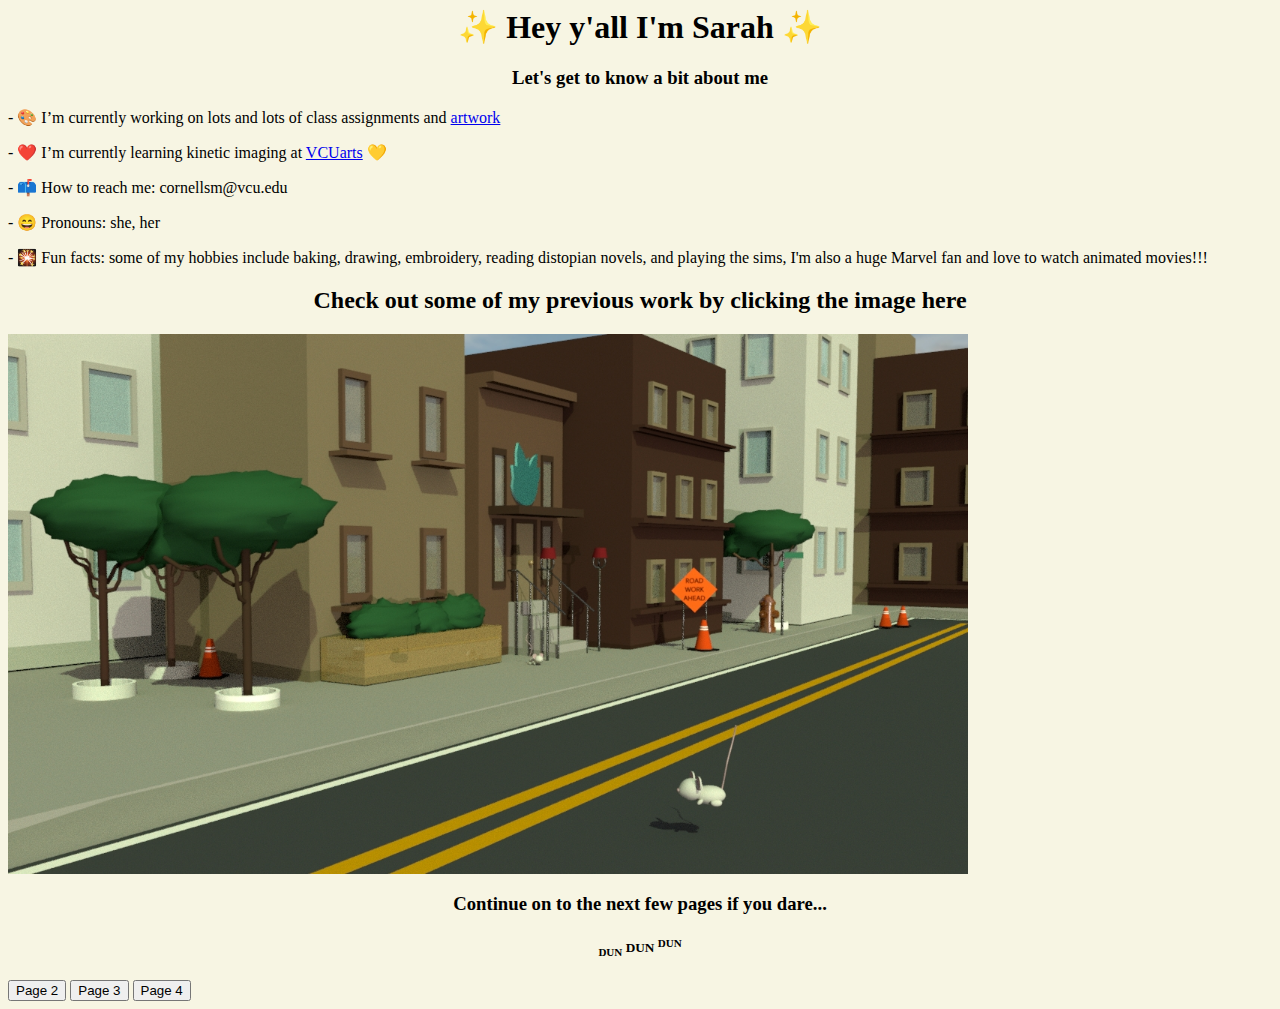
<file: Hypertext_Project/index.html>
<html>
    
    <head>
        <meta charset="utf-8">
        <meta http-equiv="X-UA-Compatible" content="IE=edge">
        <title>Home</title>
        <meta name="description" content="An interactive getting started guide for Brackets.">
        <link rel="stylesheet" href="CSS/styles.css">
    </head>
    <body style="background-color: #F7F5E3;">

    <h1 style="font-family: cursive;text-align: center">✨ Hey y'all I'm Sarah ✨</h1>
    <h3 style="font-family: cursive;text-align: center">Let's get to know a bit about me</h3>



        <p>- 🎨 I’m currently working on lots and lots of class assignments and <a href="https://cornellsm.myportfolio.com/">artwork</a> </p>
        <p>- ❤️ I’m currently learning kinetic imaging at <a href="https://arts.vcu.edu/academics/departments/kinetic-imaging/">VCUarts</a> 💛</p>
        <p>- 📫 How to reach me: cornellsm@vcu.edu</p>
        <p>- 😄 Pronouns: she, her</p>
        <p>- 🎇 Fun facts: some of my hobbies include baking, drawing, embroidery, reading distopian novels, and playing the sims, I'm also a huge Marvel fan and love to watch animated movies!!!</p>
        
    <h2 style="font-family: cursive;text-align: center">Check out some of my previous work by clicking the image here</h2>
        
        <a href="https://www.youtube.com/watch?v=S8HXxA9qZLo"><img src="Media/CityScape.jpg" alt="HTML tutorial" style="width:960px;height:540px;"></a>
        
    <h3 style="font-family: cursive;text-align: center">Continue on to the next few pages if you dare...</h3>
    <h5 style="font-family: cursive;text-align: center"><sub>DUN</sub> DUN <sup>DUN</sup></h5>
    
    <button onclick="document.location='Pages/2.html'">Page 2</button>
    <button onclick="document.location='Pages/3.html'">Page 3</button>
    <button onclick="document.location='Pages/4.html'">Page 4</button>
        
    </body>
</html>
</file>
<file: Hypertext_Project/CSS/styles.css>
<style> iframe{ border: none; } </style>
</file>
